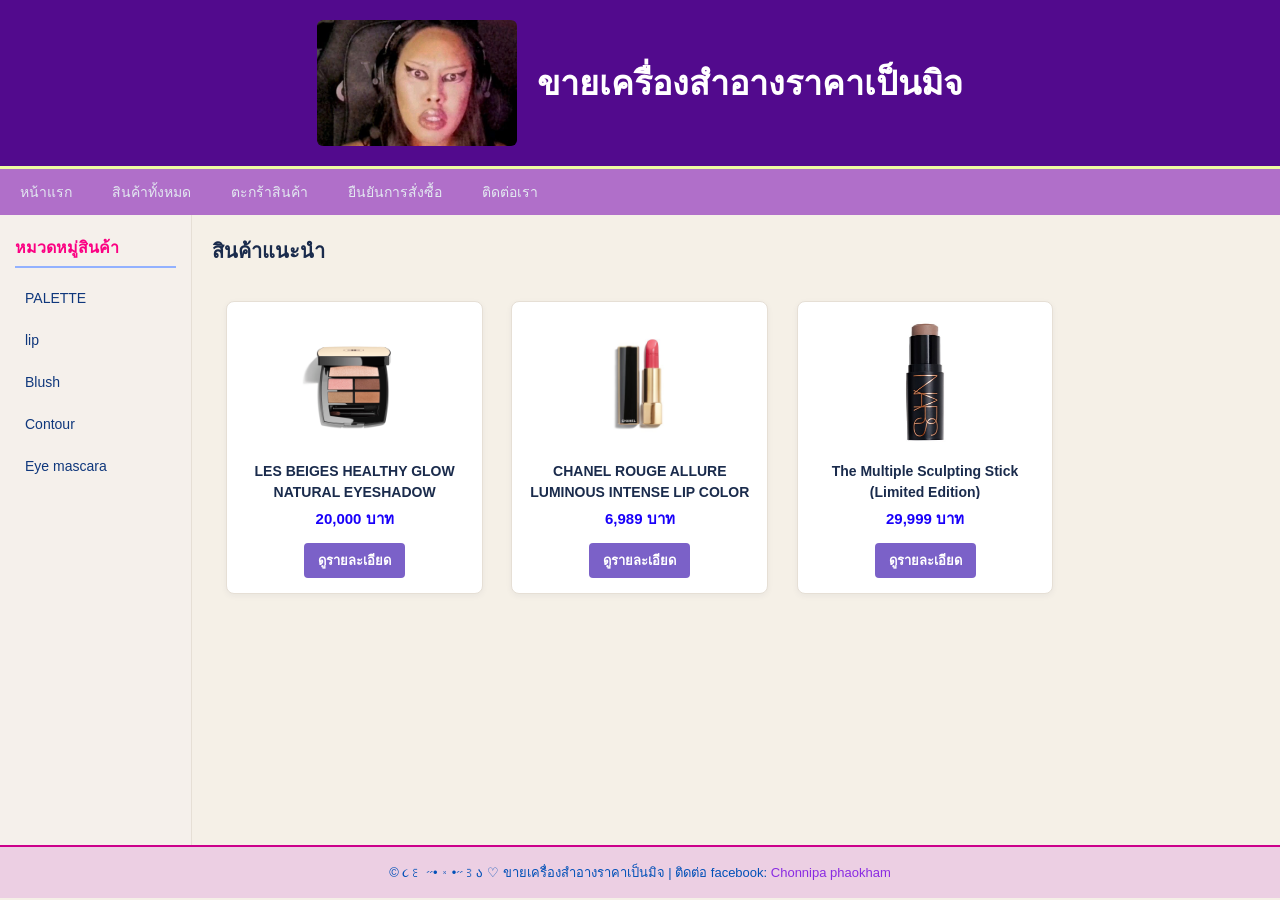
<file: index.html>
<!DOCTYPE html>
<html lang="th">
<head>
    <meta charset="UTF-8">
    <meta name="viewport" content="width=device-width, initial-scale=1.0">
    <title>หน้าหลัก-ขายเครื่องสำอางราคาเป็นมิจ</title>
    <link rel="stylesheet" href="style.css">

</head>
<body>
   
    
<header>
    <div class="logo-box">
        <img src="images/S__6799365.jpg" alt="โลโก้ร้านขายเครื่องสำอางราคาเป็นมิจ">
        <h1>ขายเครื่องสำอางราคาเป็นมิจ</h1>
    </div>
    
</header>

    <nav class="top-menu clearfix">
        <ul>
            <li><a href="index.html">หน้าแรก</a></li>
            <li><a href="product.html">สินค้าทั้งหมด</a></li>
            <li><a href="cart.html">ตะกร้าสินค้า</a></li>
            <li><a href="confirm.html">ยืนยันการสั่งซื้อ</a></li>
            <li><a href="#">ติดต่อเรา</a></li>
        </ul>
   </nav>


   <div class="main-container clearfix">

        <aside class="side-menu">
            <h3>หมวดหมู่สินค้า</h3>
            <ul>

                <li><a href="#">PALETTE</a></li>
                <li><a href="#">lip</a></li>
                <li><a href="#">Blush</a></li>
                <li><a href="#">Contour</a></li>
                <li><a href="#">Eye mascara</a></li>

            </ul>
        </aside>


<main class="content">
    <h2>สินค้าแนะนำ</h2>
    <div class="product-list clearfix">
        

        <div class="product-card">
            <a href="product-detail-1.html"><img src="images/S__6807554.jpg" alt="สินค้า"></a>
            <h4>LES BEIGES HEALTHY GLOW NATURAL EYESHADOW PALETTE</h4>
            <p class="price">20,000 บาท</p>
            <a href="product-detail-1.html" class="btn-detail">ดูรายละเอียด</a>
        </div>


        <div class="product-card">
            <a href="product-detail-1.html"><img src="images/S__6815749.jpg" alt="สินค้า"></a>
            <h4>CHANEL ROUGE ALLURE LUMINOUS INTENSE LIP COLOR</h4>
            <p class="price">6,989 บาท</p>
            <a href="product-detail-1.html" class="btn-detail">ดูรายละเอียด</a>
        </div>


        <div class="product-card">
            <a href="product-detail-1.html"><img src="images/S__6815774.jpg" alt="สินค้า"></a>
            <h4>The Multiple Sculpting Stick (Limited Edition)</h4>
            <p class="price">29,999 บาท</p>
            <a href="product-detail-1.html" class="btn-detail">ดูรายละเอียด</a>
        </div>

    </div>
</main>
    
    <footer>
        <p>&copy; ૮꒰ ˶• ༝ •˶꒱ა ♡ ขายเครื่องสำอางราคาเป็นมิจ | ติดต่อ facebook: <a href="https://www.facebook.com/share/1Hf4yU4FCe/?mibextid=wwXIfr" target="_blank" style="color: blueviolet; text-decoration: none;">Chonnipa phaokham</a></p>
    </footer> 
   
</body>
</html>
</file>
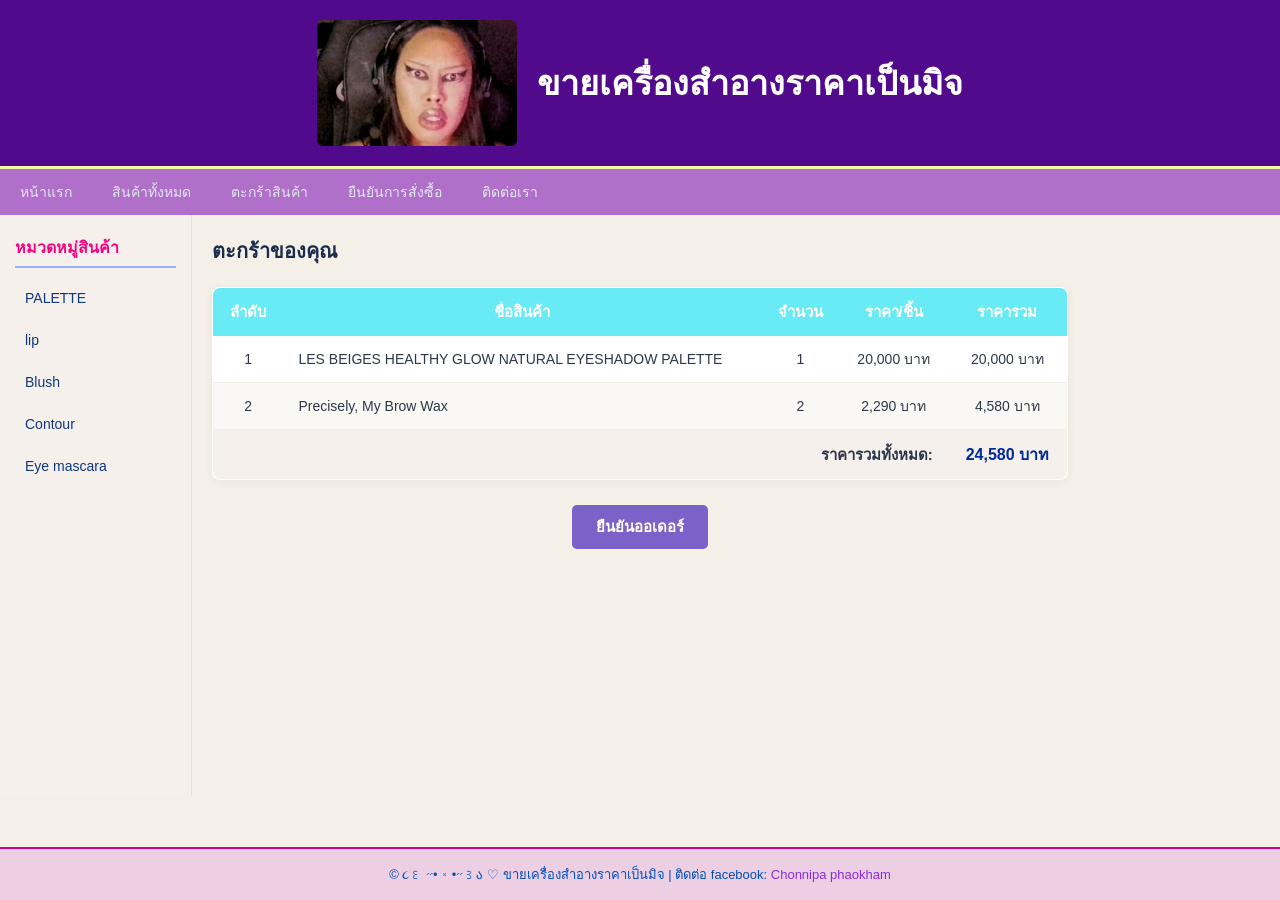
<file: cart.html>
<!DOCTYPE html>
<html lang="th">
<head>
    <meta charset="UTF-8">
    <meta name="viewport" content="width=device-width, initial-scale=1.0">
    <title>ตะกร้าสินค้า - ขายเครื่องสำอางราคาเป็นมิจ</title>
    <link rel="stylesheet" href="style.css">
</head>
<body>
    

    <header>
        <div class="logo-box">
            <img src="images/S__6799365.jpg" alt="โลโก้ขายเครื่องสำอางราคาเป็นมิจ">
            <h1>ขายเครื่องสำอางราคาเป็นมิจ</h1>
        </div>
    </header>


        <nav class="top-menu clearfix">
            <ul>
                <li><a href="index.html">หน้าแรก</a></li>
                <li><a href="product.html">สินค้าทั้งหมด</a></li>
                <li><a href="cart.html">ตะกร้าสินค้า</a></li>
                <li><a href="confirm.html">ยืนยันการสั่งซื้อ</a></li>
                <li><a href="#">ติดต่อเรา</a></li>
            </ul>
        </nav>


        <div class="main-container clearfix">
            
            <aside class="side-menu">
                <h3>หมวดหมู่สินค้า</h3>
                <ul>
                    <li><a href="#">PALETTE</a></li>
                    <li><a href="#">lip</a></li>
                    <li><a href="#">Blush</a></li>
                    <li><a href="#">Contour</a></li>
                    <li><a href="#">Eye mascara</a></li>

                </ul>
            </aside>

            <main class="content">
                <h2>ตะกร้าของคุณ</h2>

                <table class="cart-table">
                    <thead>
                        <tr>
                            <th>ลำดับ</th>
                            <th>ชื่อสินค้า</th>
                            <th>จำนวน</th>
                            <th>ราคา/ชิ้น</th>
                            <th>ราคารวม</th>
                            </tr>
                        </thead>
                        <tbody>
                            <tr>
                                <td>1</td>
                                <td class="product-name">LES BEIGES HEALTHY GLOW NATURAL EYESHADOW PALETTE</td>
                                <td>1</td>
                                <td>20,000 บาท</td>
                                <td>20,000 บาท</td>
                            </tr>
                             <tr>
                                <td>2</td>
                                <td class="product-name">Precisely, My Brow Wax</td>
                                <td>2</td>
                                <td>2,290 บาท</td>
                                <td>4,580 บาท</td>
                            </tr>
                        </tbody>
                        <tfoot>
                            <tr class="total-row">
                                <td colspan="4" class="text-right">ราคารวมทั้งหมด:</td>
                                <td class="total-price">24,580 บาท</td>
                            </tr>
                        </tfoot>
                    </table>

                    <div class="cart-action">
                        <a href="confirm.html" class="btn-confirm">ยืนยันออเดอร์</a>
                    </div>
                </main>
            </div>


            <footer>
                 <p>&copy; ૮꒰ ˶• ༝ •˶꒱ა ♡ ขายเครื่องสำอางราคาเป็นมิจ | ติดต่อ facebook: <a href="https://www.facebook.com/share/1Hf4yU4FCe/?mibextid=wwXIfr" target="_blank" style="color: blueviolet; text-decoration: none;">Chonnipa phaokham</a></p>
            </footer>

</body>
</html>
</file>
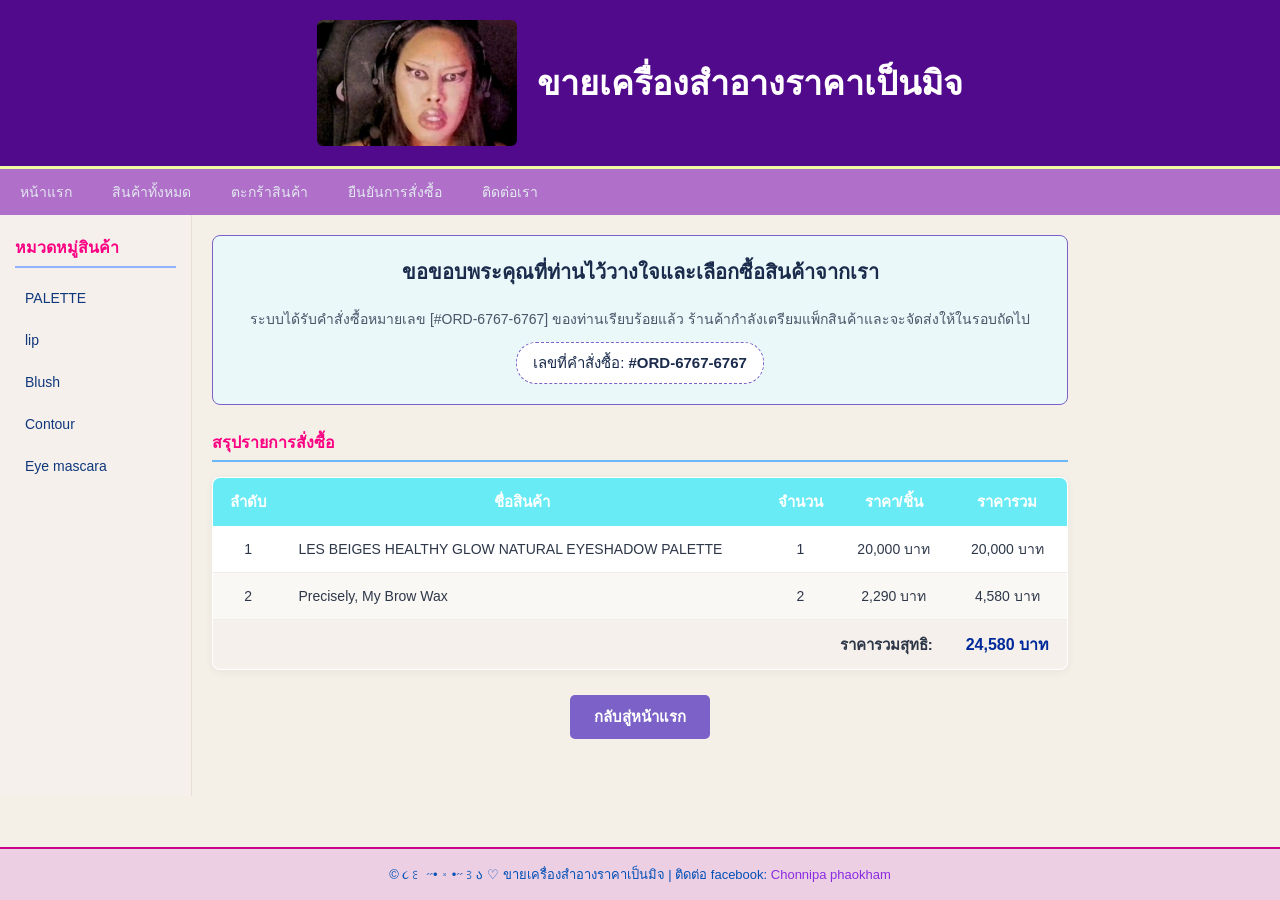
<file: confirm.html>
<!DOCTYPE html>
<html lang="th">
<head>
    <meta charset="UTF-8">
    <meta name="viewport" content="width=device-width, initial-scale=1.0">
    <title>ยืนยันการสั่งซื้อ - ขายเครื่องสำอางราคาเป็นมิจ</title>
    <link rel="stylesheet" href="style.css">
</head>
<body>

    
<header>
    <div class="logo-box">
        <img src="images/S__6799365.jpg" alt="โลโก้ขายเครื่องสำอางราคาเป็นมิจ" >
        <h1>ขายเครื่องสำอางราคาเป็นมิจ</h1>
    </div>
</header>

    
    <nav class="top-menu clearfix">
        <ul>
            <li><a href="index.html">หน้าแรก</a></li>
            <li><a href="products.html">สินค้าทั้งหมด</a></li>
            <li><a href="cart.html">ตะกร้าสินค้า</a></li>
            <li><a href="confirm.html">ยืนยันการสั่งซื้อ</a></li>
            <li><a href="#">ติดต่อเรา</a></li>
        </ul>
    </nav>

    
    <div class="main-container clearfix">
        
        <aside class="side-menu">
            <h3>หมวดหมู่สินค้า</h3>
            <ul>
                <li><a href="#">PALETTE</a></li>
                <li><a href="#">lip</a></li>
                <li><a href="#">Blush</a></li>
                <li><a href="#">Contour</a></li>
                <li><a href="#">Eye mascara</a></li>
            </ul>
        </aside>

        
        <main class="content">
            <div class="confirm-box">
                <h2> ขอขอบพระคุณที่ท่านไว้วางใจและเลือกซื้อสินค้าจากเรา</h2>
                <p>ระบบได้รับคำสั่งซื้อหมายเลข [#ORD-6767-6767] ของท่านเรียบร้อยแล้ว ร้านค้ากำลังเตรียมแพ็กสินค้าและจะจัดส่งให้ในรอบถัดไป</p>
                <div class="order-number">
                    <span>เลขที่คำสั่งซื้อ:</span> <strong>#ORD-6767-6767</strong>
                </div>
            </div>

            <h3>สรุปรายการสั่งซื้อ</h3>
            
            <table class="cart-table">
                <thead>
                    <tr>
                        <th>ลำดับ</th>
                        <th>ชื่อสินค้า</th>
                        <th>จำนวน</th>
                        <th>ราคา/ชิ้น</th>
                        <th>ราคารวม</th>
                    </tr>
                </thead>
                <tbody>
                   <tr>
                        <td>1</td>
                        <td class="product-name">LES BEIGES HEALTHY GLOW NATURAL EYESHADOW PALETTE</td>
                        <td>1</td>
                        <td>20,000 บาท</td>
                        <td>20,000 บาท</td>
                   </tr>
                   <tr>
                        <td>2</td>
                        <td class="product-name">Precisely, My Brow Wax</td>
                        <td>2</td>
                        <td>2,290 บาท</td>
                        <td>4,580 บาท</td>
                   </tr>
                </tbody>
                <tfoot>
                    <tr class="total-row">
                        <td colspan="4" class="text-right">ราคารวมสุทธิ:</td>
                        <td class="total-price">24,580 บาท</td>
                    </tr>
                </tfoot>
            </table>

            <div class="cart-action" style="text-align: center;">
                <a href="index.html" class="btn-confirm">กลับสู่หน้าแรก</a>
            </div>
        </main>
    </div>

    
    <footer>
        <p>&copy; ૮꒰ ˶• ༝ •˶꒱ა ♡ ขายเครื่องสำอางราคาเป็นมิจ | ติดต่อ facebook: <a href="https://www.facebook.com/share/1Hf4yU4FCe/?mibextid=wwXIfr" target="_blank" style="color: blueviolet; text-decoration: none;">Chonnipa phaokham</a></p>
    </footer>

</body>
</html>
</file>
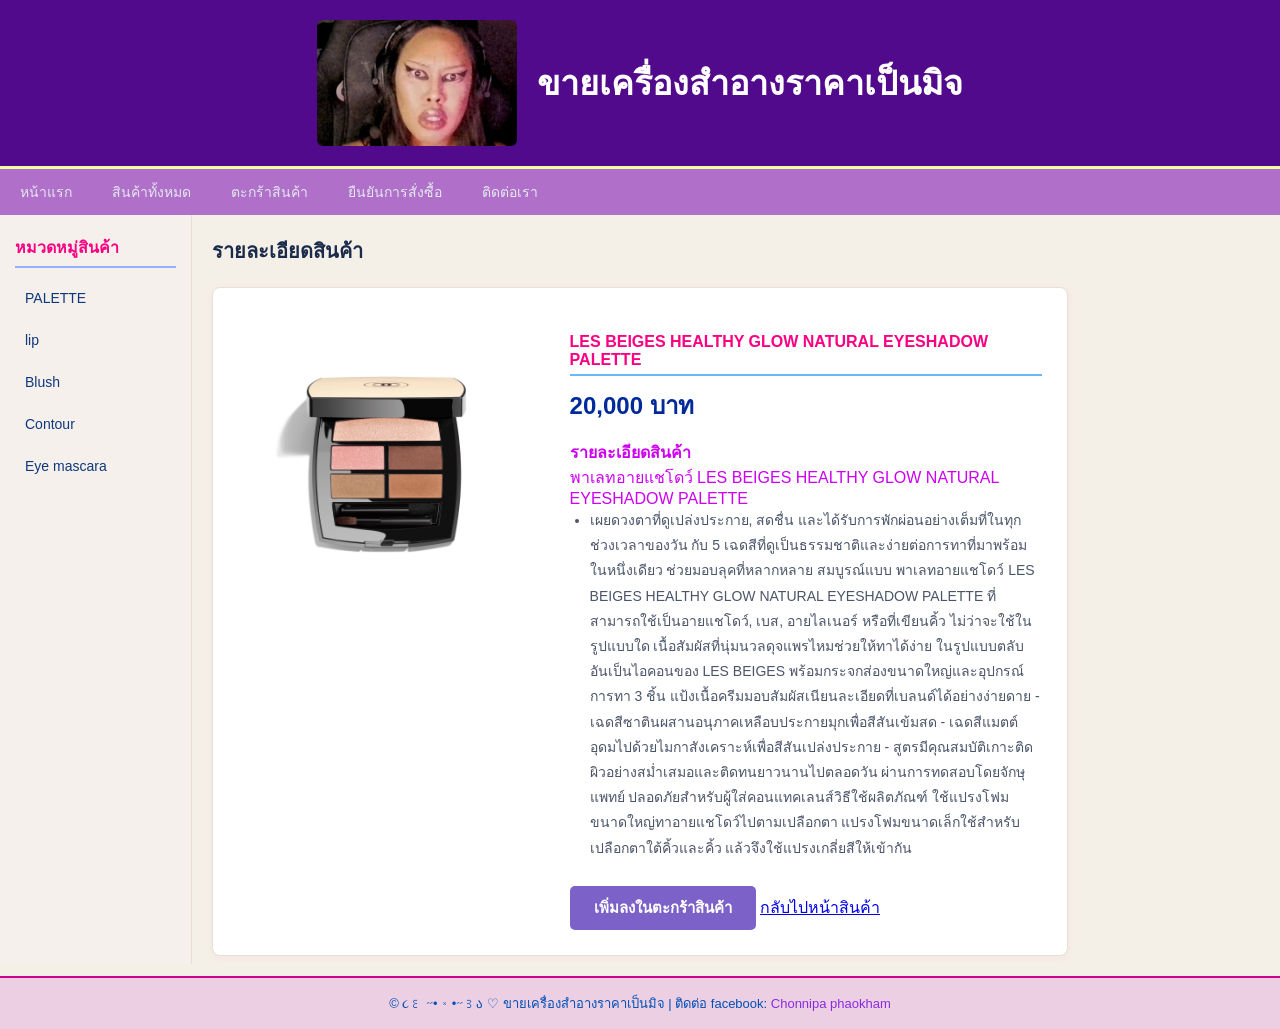
<file: product-detail-1.html>
<!DOCTYPE html>
<html lang="th">
<head>
    <meta charset="UTF-8">
    <meta name="viewport" content="width=device-width, initial-scale=1.0">
    <title>รายละเอียดสินค้า-ขายเครื่องสำอางราคาเป็นมิจ</title>
    <link rel="stylesheet" href="style.css">
</head>
<body>
    

    <header>
        <div class="logo-box">
            <img src="images/S__6799365.jpg" alt="โลโก้ร้านขายเครื่องสำอางราคาเป็นมิจ">
            <h1>ขายเครื่องสำอางราคาเป็นมิจ</h1>
        </div>
    </header>


        <nav class="top-menu clearfix">
            <ul>
                <li><a href="index.html">หน้าแรก</a></li>
                <li><a href="product.html">สินค้าทั้งหมด</a></li>
                <li><a href="cart.html">ตะกร้าสินค้า</a></li>
                <li><a href="confirm.html">ยืนยันการสั่งซื้อ</a></li>
                <li><a href="#">ติดต่อเรา</a></li>
                </ul>
        </nav>


        <div class="main-container clearfix">

            <aside class="side-menu">
            <h3>หมวดหมู่สินค้า</h3>
            <ul>
                <li><a href="#">PALETTE</a></li>
                <li><a href="#">lip</a></li>
                <li><a href="#">Blush</a></li>
                <li><a href="#">Contour</a></li>
                <li><a href="#">Eye mascara</a></li>
            </ul>
        </aside>

    <main class="content">
        <h2>รายละเอียดสินค้า</h2>
        
        <div class="product-detail-box clearfix">

            <div class="product-detail-img">
                <img src="images/S__6807554.jpg" alt="LES BEIGES HEALTHY GLOW NATURAL EYESHADOW PALETTE">
            </div>

        <div class="product-detail-info">
            <h3>LES BEIGES HEALTHY GLOW NATURAL EYESHADOW PALETTE</h3>
            
            <p class="price">20,000 บาท</p>
                <strong>รายละเอียดสินค้า</strong><br>
                พาเลทอายแชโดว์ LES BEIGES HEALTHY GLOW NATURAL EYESHADOW PALETTE 

            <ul class="specs-list">
                <li>เผยดวงตาที่ดูเปล่งประกาย, สดชื่น และได้รับการพักผ่อนอย่างเต็มที่ในทุกช่วงเวลาของวัน กับ 5 เฉดสีที่ดูเป็นธรรมชาติและง่ายต่อการทาที่มาพร้อมในหนึ่งเดียว ช่วยมอบลุคที่หลากหลาย สมบูรณ์แบบ พาเลทอายแชโดว์ LES BEIGES HEALTHY GLOW NATURAL EYESHADOW PALETTE ที่สามารถใช้เป็นอายแชโดว์, เบส, อายไลเนอร์ หรือที่เขียนคิ้ว ไม่ว่าจะใช้ในรูปแบบใด เนื้อสัมผัสที่นุ่มนวลดุจแพรไหมช่วยให้ทาได้ง่าย ในรูปแบบตลับอันเป็นไอคอนของ LES BEIGES พร้อมกระจกส่องขนาดใหญ่และอุปกรณ์การทา 3 ชิ้น
                    แป้งเนื้อครีมมอบสัมผัสเนียนละเอียดที่เบลนด์ได้อย่างง่ายดาย - เฉดสีซาตินผสานอนุภาคเหลือบประกายมุกเพื่อสีสันเข้มสด - เฉดสีแมตต์อุดมไปด้วยไมกาสังเคราะห์เพื่อสีสันเปล่งประกาย - สูตรมีคุณสมบัติเกาะติดผิวอย่างสม่ำเสมอและติดทนยาวนานไปตลอดวัน ผ่านการทดสอบโดยจักษุแพทย์ ปลอดภัยสำหรับผู้ใส่คอนแทคเลนส์วิธีใช้ผลิตภัณฑ์
ใช้แปรงโฟมขนาดใหญ่ทาอายแชโดว์ไปตามเปลือกตา แปรงโฟมขนาดเล็กใช้สำหรับเปลือกตาใต้คิ้วและคิ้ว แล้วจึงใช้แปรงเกลี่ยสีให้เข้ากัน
                </li>
            </ul>

            <div class="action-buttons">
                    <a href="cart.html" class="btn-confirm">เพิ่มลงในตะกร้าสินค้า</a>
                    <a href="product.html" class="btn-black">กลับไปหน้าสินค้า</a>
            </div>
        </div>
    </main>


        <footer>
            <p>&copy; ૮꒰ ˶• ༝ •˶꒱ა ♡ ขายเครื่องสำอางราคาเป็นมิจ | ติดต่อ facebook: <a href="https://www.facebook.com/share/1Hf4yU4FCe/?mibextid=wwXIfr" target="_blank" style="color: blueviolet; text-decoration: none;">Chonnipa phaokham</a></p>
        </footer>

</body>
</html>
</file>
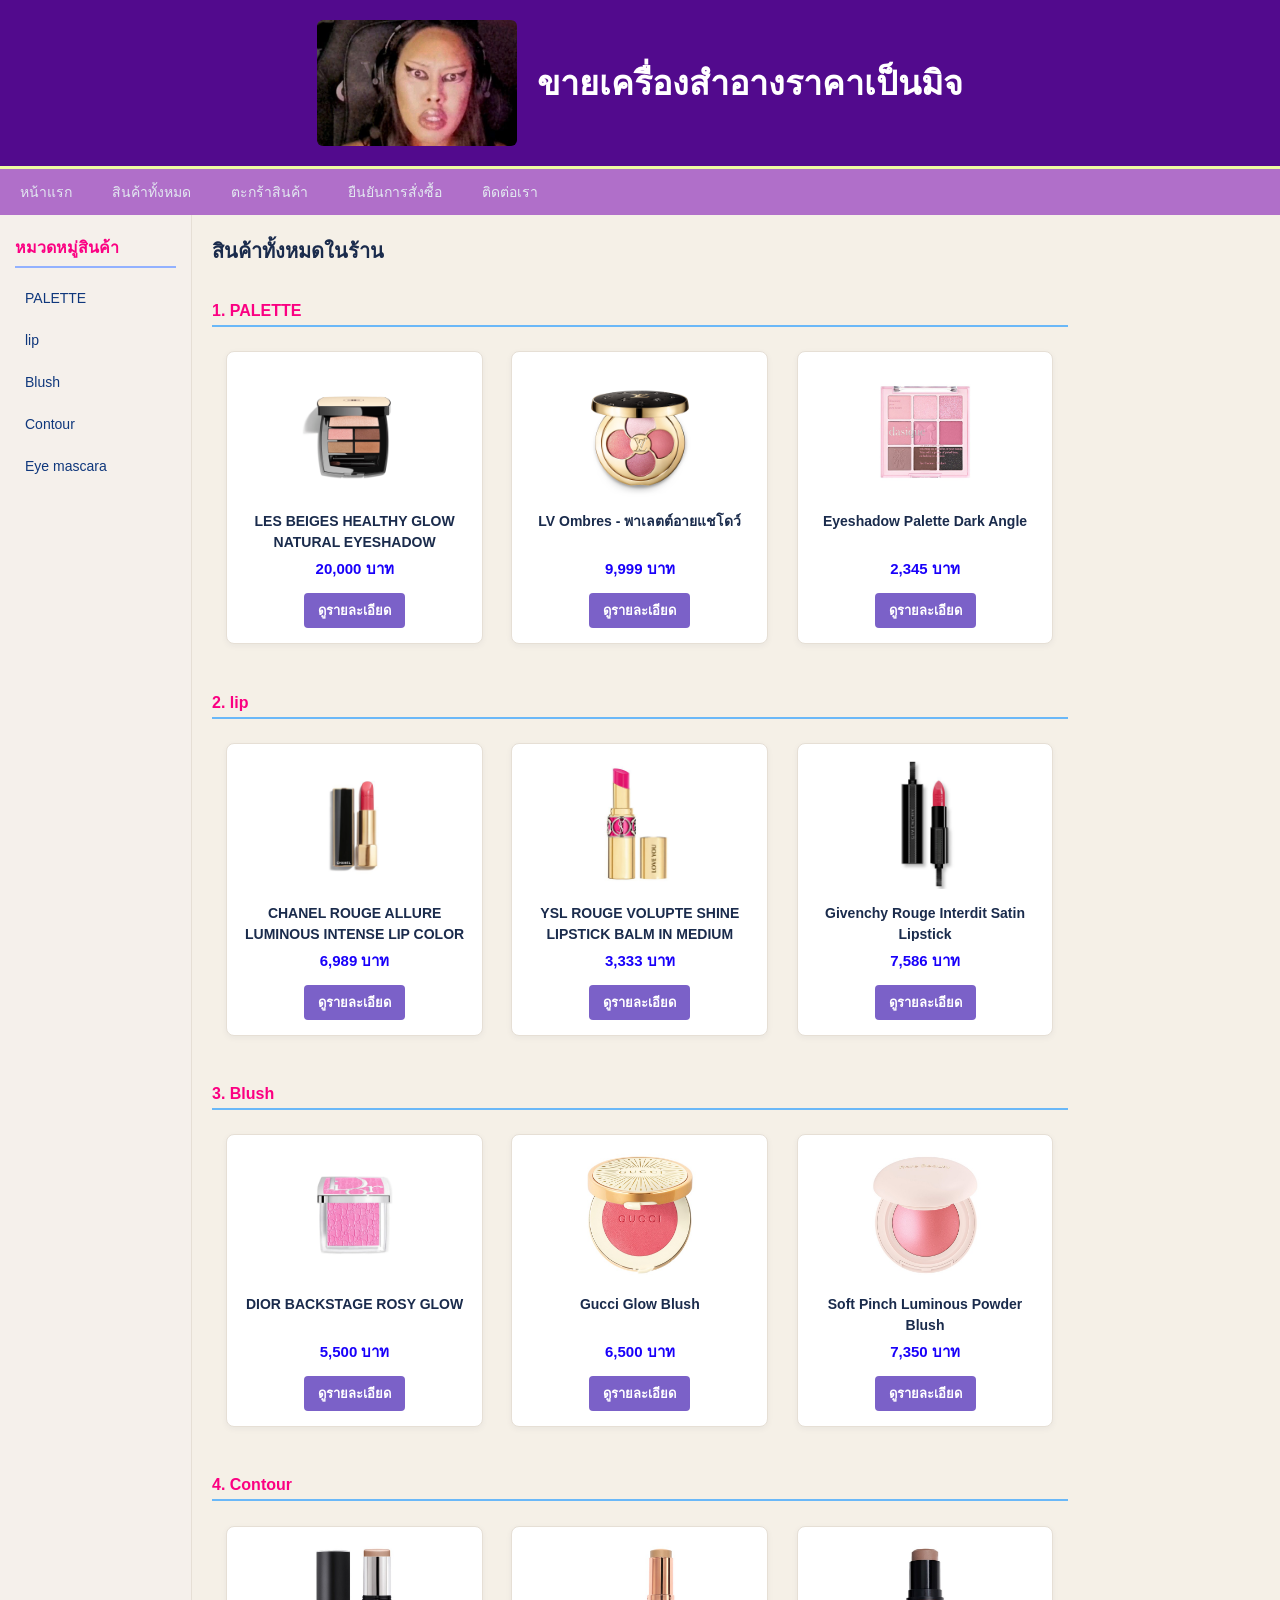
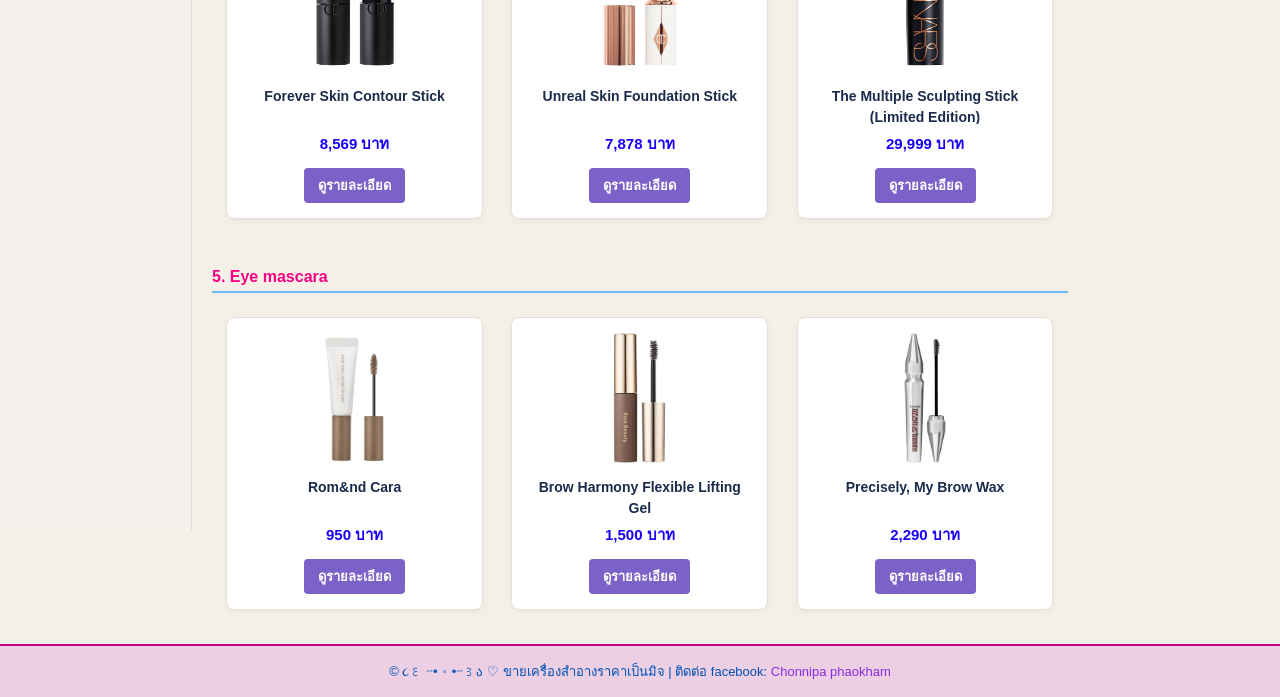
<file: product.html>
<!DOCTYPE html>
<html lang="th">
<head>
    <meta charset="UTF-8">
    <meta name="viewport" content="width=device-width, initial-scale=1.0">
    <title>สินค้าทั้งหมด-ขายเครื่องสำอางราคาเป็นมิจ</title>
    <link rel="stylesheet" href="style.css">
</head>
<body>
    

<header>
    <div>
        <img src="images/S__6799365.jpg" alt="โลโก้ร้านขายเครื่องสำอางราคาเป็นมิจ">
        <h1>ขายเครื่องสำอางราคาเป็นมิจ</h1>
    </div>
</header>


    <nav class="top-menu clearfix">
        <ul>
            <li><a href="index.html">หน้าแรก</a></li>
            <li><a href="product.html">สินค้าทั้งหมด</a></li>
            <li><a href="cart.html">ตะกร้าสินค้า</a></li>
            <li><a href="confirm.html">ยืนยันการสั่งซื้อ</a></li>
            <li><a href="#">ติดต่อเรา</a></li>
        </ul>
    </nav>


    <div class="main-container clearfix">

        <aside class="side-menu">
            <h3>หมวดหมู่สินค้า</h3>
            <ul>

                <li><a href="#">PALETTE</a></li>
                <li><a href="#">lip</a></li>
                <li><a href="#">Blush</a></li>
                <li><a href="#">Contour</a></li>
                <li><a href="#">Eye mascara</a></li>

            </ul>
        </aside>

       
        <main class="content">
            <h2>สินค้าทั้งหมดในร้าน</h2>

            
            <h3 style="clear:both; padding-top:15px;">1. PALETTE</h3>
            <div class="product-list clearfix">
                <div class="product-card">
                    <a href="product-detail-1.html"><img src="images/S__6807554.jpg" alt="สินค้า"></a>
                    <h4>LES BEIGES HEALTHY GLOW NATURAL EYESHADOW PALETTE</h4>
                    <p class="price">20,000 บาท</p>
                    <a href="product-detail-1.html" class="btn-detail">ดูรายละเอียด</a>
                </div>
                <div class="product-card">
                    <a href="product-detail-1.html"><img src="images/S__6807557.jpg"></a>
                    <h4>LV Ombres - พาเลตต์อายแชโดว์</h4>
                    <p class="price">9,999 บาท</p>
                    <a href="product-detail-1.html"class="btn-detail">ดูรายละเอียด</a>
                </div>
                <div class="product-card">
                    <a href="product-detail-1.html"><img src="images/S__6815746.jpg"></a>
                    <h4>Eyeshadow Palette Dark Angle</h4>
                    <p class="price">2,345 บาท</p>
                    <a href="product-detail-1.html"class="btn-detail">ดูรายละเอียด</a>
                </div>
            </div>

        
            <h3 style="clear:both; padding-top:15px;">2. lip</h3>
            <div class="product-list clearfix">
                <div class="product-card">
                    <a href="product-detail-1.html"><img src="images/S__6815749.jpg" alt="สินค้า"></a>
                    <h4>CHANEL ROUGE ALLURE LUMINOUS INTENSE LIP COLOR</h4>
                    <p class="price">6,989 บาท</p>
                    <a href="product-detail-1.html" class="btn-detail">ดูรายละเอียด</a>
                </div>
                <div class="product-card">
                    <a href="product-detail-1.html"><img src="images/S__6815752.jpg"></a>
                    <h4>YSL ROUGE VOLUPTE SHINE LIPSTICK BALM IN MEDIUM PLUM</h4>
                    <p class="price">3,333 บาท</p>
                    <a href="product-detail-1.html"class="btn-detail">ดูรายละเอียด</a>
                </div>
                <div class="product-card">
                    <a href="product-detail-1.html"><img src="images/S__6815754.jpg"></a>
                    <h4>Givenchy Rouge Interdit Satin Lipstick</h4>
                    <p class="price">7,586 บาท</p>
                    <a href="product-detail-1.html"class="btn-detail">ดูรายละเอียด</a>
                </div>
            </div>


            <h3 style="clear:both; padding-top:15px;">3. Blush </h3>
            <div class="product-list clearfix">
                <div class="product-card">
                    <a href="product-detail-1.html"><img src="images/S__6815760.jpg" alt="สินค้า"></a>
                    <h4>DIOR BACKSTAGE ROSY GLOW</h4>
                    <p class="price">5,500 บาท</p>
                    <a href="product-detail-1.html" class="btn-detail">ดูรายละเอียด</a>
                </div>
                <div class="product-card">
                    <a href="product-detail-1.html"><img src="images/S__6815763.jpg"></a>
                    <h4>Gucci Glow Blush</h4>
                    <p class="price">6,500 บาท</p>
                    <a href="product-detail-1.html"class="btn-detail">ดูรายละเอียด</a>
                </div>
                <div class="product-card">
                    <a href="product-detail-1.html"><img src="images/S__6815765.jpg"></a>
                    <h4>Soft Pinch Luminous Powder Blush</h4>
                    <p class="price">7,350 บาท</p>
                    <a href="product-detail-1.html"class="btn-detail">ดูรายละเอียด</a>
                </div>
            </div>

            <h3 style="clear:both; padding-top:15px;">4. Contour </h3>
            <div class="product-list clearfix">
                <div class="product-card">
                    <a href="product-detail-1.html"><img src="images/S__6815773.jpg" alt="สินค้า"></a>
                    <h4>Forever Skin Contour Stick</h4>
                    <p class="price">8,569 บาท</p>
                    <a href="product-detail-1.html" class="btn-detail">ดูรายละเอียด</a>
                </div>
                <div class="product-card">
                    <a href="product-detail-1.html"><img src="images/S__6815778.jpg"></a>
                    <h4>Unreal Skin Foundation Stick</h4>
                    <p class="price">7,878 บาท</p>
                    <a href="product-detail-1.html"class="btn-detail">ดูรายละเอียด</a>
                </div>
                <div class="product-card">
                    <a href="product-detail-1.html"><img src="images/S__6815774.jpg"></a>
                    <h4>The Multiple Sculpting Stick (Limited Edition)</h4>
                    <p class="price">29,999 บาท</p>
                    <a href="product-detail-1.html"class="btn-detail">ดูรายละเอียด</a>
                </div>
            </div>

            <h3 style="clear:both; padding-top:15px;">5. Eye mascara  </h3>
            <div class="product-list clearfix">
                <div class="product-card">
                    <a href="product-detail-1.html"><img src="images/S__6815780.jpg" alt="สินค้า"></a>
                    <h4>Rom&nd Cara</h4>
                    <p class="price">950 บาท</p>
                    <a href="product-detail-1.html" class="btn-detail">ดูรายละเอียด</a>
                </div>
                <div class="product-card">
                    <a href="product-detail-1.html"><img src="images/S__6815784.jpg"></a>
                    <h4>Brow Harmony Flexible Lifting Gel</h4>
                    <p class="price">1,500 บาท</p>
                    <a href="product-detail-1.html"class="btn-detail">ดูรายละเอียด</a>
                </div>
                <div class="product-card">
                    <a href="product-detail-1.html"><img src="images/S__6815787.jpg"></a>
                    <h4>Precisely, My Brow Wax</h4>
                    <p class="price">2,290 บาท</p>
                    <a href="product-detail-1.html"class="btn-detail">ดูรายละเอียด</a>
                </div>
            </div>
        </main>

            <footer>
                <p>&copy; ૮꒰ ˶• ༝ •˶꒱ა ♡ ขายเครื่องสำอางราคาเป็นมิจ | ติดต่อ facebook: <a href="https://www.facebook.com/share/1Hf4yU4FCe/?mibextid=wwXIfr" target="_blank" style="color: blueviolet; text-decoration: none;">Chonnipa phaokham</a></p>
            </footer>
</body>
</html>
</file>
<file: style.css>
* {
    box-sizing: border-box;
    margin: 0;
    padding: 0;
}

html, body {
    height: 100%;
    margin: 0;
    padding: 0;
}

/* พื้นหลัง */
body {
    font-family: Arial, sans-serif;
    width: auto; 
    margin: 0 auto; /* จัดcenter */
    display: flex;
    flex-direction: column;
    background-color: #FAF8F5;
    color: #ce00f2;
    box-shadow: 0 0 15px rgba(201, 107, 166, 0.08);
}

/* Header */
header {
    background-color: #520a8d; 
    color: #FFFFFF;
    padding: 20px 20px;
    text-align: center;
    border-bottom: 3px solid #effba2; 
}

/* รูปlogo */
header img {
    vertical-align: middle;
    margin-right: 15px; 
    width: 200px;
    height: px;
    border-radius: 6px;
}

/* ชื่อร้าน */
header h1 {
    display: inline-block;
    vertical-align: middle;
    margin: 0;
    font-size: 34px;
    color: #ffffff;
}

/* Top Menu */
nav.top-menu {
    width: 100%;
    background-color: #b06fc9;
}

nav.top-menu ul {
    list-style: none;
}

nav.top-menu ul li {
    float: left;
}

nav.top-menu ul li a {
    display: block;
    color: #E2E8F0;
    padding: 12px 20px;
    text-decoration: none;
    font-size: 14px;
    font-weight: 500;
    transition: all 0.2s;
}

nav.top-menu ul li a:hover {
    background-color: #a686f5;
    color: #FFFFFF;
}

/* Layout Main Container */
.main-container {
    flex: 1 0 auto;
    background-color: #f5f0e7;
}

/* Side Menu ด้านซ้าย */
aside.side-menu {
    width: 15%; 
    float: left; 
    background-color: #F5F0EB;
    padding: 20px 15px;
    min-height: 92%;
    border-right: 1px solid #E6DFD5;
}

aside.side-menu h3 {
    font-size: 16px;
    color: #fb0082;
    margin-bottom: 12px;
    padding-bottom: 6px;
    border-bottom: 2px solid #92b1ff; /* เส้นด้านใต้ */
}

aside.side-menu ul {
    list-style: none;
    padding: 0;
}

aside.side-menu ul li {
    margin-bottom: 6px;
}

aside.side-menu ul li a {
    display: block;
    padding: 10px 10px;
    color: #0f377c;
    text-decoration: none;
    font-size: 14px;
    border-radius: 4px;
    transition: all 0.2s;
}

aside.side-menu ul li a:hover {
    background-color: #E2D9CC;
    color: #1A2B4C;
    font-weight: bold;
}

/* ส่วน Content ด้านขวา */
main.content {
    width: 70%;
    float: left;
    padding: 20px;
}

main.content h2 {
    font-size: 20px;
    color: #1A2B4C;
    margin-bottom: 20px;
}

main.content h3 {
    font-size: 16px;
    color: #fb0082;
    margin-top: 20px;
    margin-bottom: 10px;
    border-bottom: 2px solid #6ab8f8;
    padding-bottom: 5px;
}

/* ส่วนจัดการ์ดสินค้า */
.product-list {
    width: 100%;
}

.product-card {
    float: left;
    width: 30%;
    margin: 1.66%;
    border: 1px solid #E6DFD5;
    border-radius: 8px;
    padding: 15px;
    text-align: center;
    background-color: #FFFFFF;
    box-shadow: 0 2px 6px rgba(26, 43, 76, 0.05);
    transition: transform 0.2s, box-shadow 0.2s, border-color 0.2s;
}

.product-card:hover {
    transform: translateY(-3px);
    border-color: #5800cc;
    box-shadow: 0 4px 12px rgba(0, 168, 204, 0.15);
}

.product-card img {
    width: 100%;
    height: 130px;
    object-fit: contain;
    border-radius: 3px;
    margin-bottom: 10px;
}

.product-card h4 {
    font-size: 14px;
    color: #1A2B4C;
    margin-bottom: 8px;
    height: 38px;
    overflow: hidden;
    line-height: 1.5;
}

.product-card .price {
    color: #1900fa;
    font-weight: bold;
    font-size: 15px;
    margin-bottom: 12px;
}

/* ปุ่มดูรายละเอียด */
.product-card a.btn-detail, 
.product-card > a:last-child {
    display: inline-block;
    padding: 7px 14px;
    background-color: #7b61c8;
    color: white;
    text-decoration: none;
    border-radius: 4px;
    font-size: 13px;
    font-weight: bold;
    transition: background 0.2s;
}

.product-card a.btn-detail:hover, 
.product-card > a:last-child:hover {
    background-color: #7b61c8;
}

/* ตารางตะกร้าสินค้า (Cart Page Table) */
.cart-table {
    width: 100%;
    border-collapse: collapse;
    margin-top: 15px;
    margin-bottom: 25px;
    background-color: #FFFFFF;
    border-radius: 8px;
    overflow: hidden;
    box-shadow: 0 2px 8px rgba(26, 43, 76, 0.06);
    border: 1px solid #E6DFD5;
}

/* หัวตาราง */
.cart-table th {
    background-color: #68ebf5;
    color: #FFFFFF;
    padding: 12px 15px;
    font-size: 15px;
    font-weight: bold;
    text-align: center;
}

.cart-table td {
    padding: 12px 15px;
    border-bottom: 1px solid #F0ECE6;
    font-size: 14px;
    color: #2D3748;
    text-align: center;
    vertical-align: middle;
}

.cart-table td.product-name {
    text-align: left;
    font-weight: 500;
}

.cart-table tbody tr:nth-child(even) {
    background-color: #FAF8F5; 
}

.cart-table tbody tr:hover {
    background-color: #F0EAE1;
}

.cart-table tfoot tr.total-row {
    background-color: #F5F0EB;
    font-weight: bold;
}

.cart-table tfoot td {
    border-bottom: none;
    font-size: 15px;
}

.cart-table td.text-right {
    text-align: right;
}

.cart-table td.total-price {
    color: #00299b;
    font-size: 16px;
}

/* ปุ่มยืนยันออเดอร์ */
.cart-action {
    text-align: center;
    margin-top: 15px;
}

.btn-confirm {
    display: inline-block;
    background-color: #7b61c8;
    color: white;
    padding: 10px 24px;
    font-size: 15px;
    font-weight: bold;
    text-decoration: none;
    border-radius: 5px;
    transition: background-color 0.5s, transform 1s;
}

.btn-confirm:hover {
    background-color: #7b61c8;
    transform: translateY(-1px);
}

/* Confirm Page */
.confirm-box {
    background-color: #EBF8FA;
    border: 1px solid #7b61c8;
    border-radius: 8px;
    padding: 20px;
    text-align: center;
    margin-bottom: 25px;
}

.confirm-box h2 {
    color: #7b61c8;
    font-size: 22px;
    margin-bottom: 8px;
}

.confirm-box p {
    color: #4A5568;
    font-size: 14px;
}

.confirm-box .order-number {
    margin-top: 12px;
    display: inline-block;
    background-color: #FFFFFF;
    padding: 8px 16px;
    border-radius: 20px;
    border: 1px dashed #7b61c8;
    font-size: 15px;
    color: #1A2B4C;
}

/* Product Detail */
.product-detail-box {
    width: 100%;
    display: block;
    background-color: #FFFFFF;
    border: 1px solid #E6DFD5;
    border-radius: 8px;
    padding: 25px;
    box-shadow: 0 2px 8px rgba(239, 29, 180, 0.06);
    margin-top: 15px;
}

/* Product Detail-ฝั่งรูปภาพ */
.product-detail-img {
    float: left;
    width: 40%;
    text-align: center;
    padding-right: 20px;
}

.product-detail-img img {
    width: 100%;
    max-width: 280px;
    height: auto;
}

/* Product Detail-ฝั่งข้อมูลสินค้า */
.product-detail-info {
    float: left;
    width: 60%;
    padding-left: 10px;
}

.product-detail-info h3 {
    color: #f472e0; 
    font-size: 22px;
    margin-top: 0;
    margin-bottom: 10px;
    border-bottom: none;
    padding-bottom: 0;
}

.product-detail-info .price {
    color: #00299b; 
    font-size: 24px;
    font-weight: bold;
    margin-bottom: 15px;
}

.product-detail-info .description {
    color: #4d5c76;
    line-height: 1.6;
    font-size: 14px;
    margin-bottom: 15px;
}

.product-detail-info .specs-list {
    color: #4A5568;
    margin-left: 20px;
    margin-bottom: 25px;
    line-height: 1.8;
    font-size: 14px;
}

/* ปุ่มกดด้านล่าง */
.action-buttons {
    margin-top: 15px;
}

.btn-back {
    display: inline-block;
    margin-left: 12px;
    color: #c0117a;
    text-decoration: none;
    font-size: 14px;
    transition: color 0.2s;
}

.btn-back:hover {
    color: #5d25a3; 
}

/*  Footer  */
footer {
    clear: both; 
    flex-shrink: 0;
    width: 100%;
    background-color: hsl(319, 44%, 87%);
    color: #0050b8;
    text-align: center;
    padding: 15px;
    font-size: 13px;
    border-top: 2px solid #cc008b;
}

.clearfix::after {
    content: "";
    clear: both;
    display: table;
}
</file>
